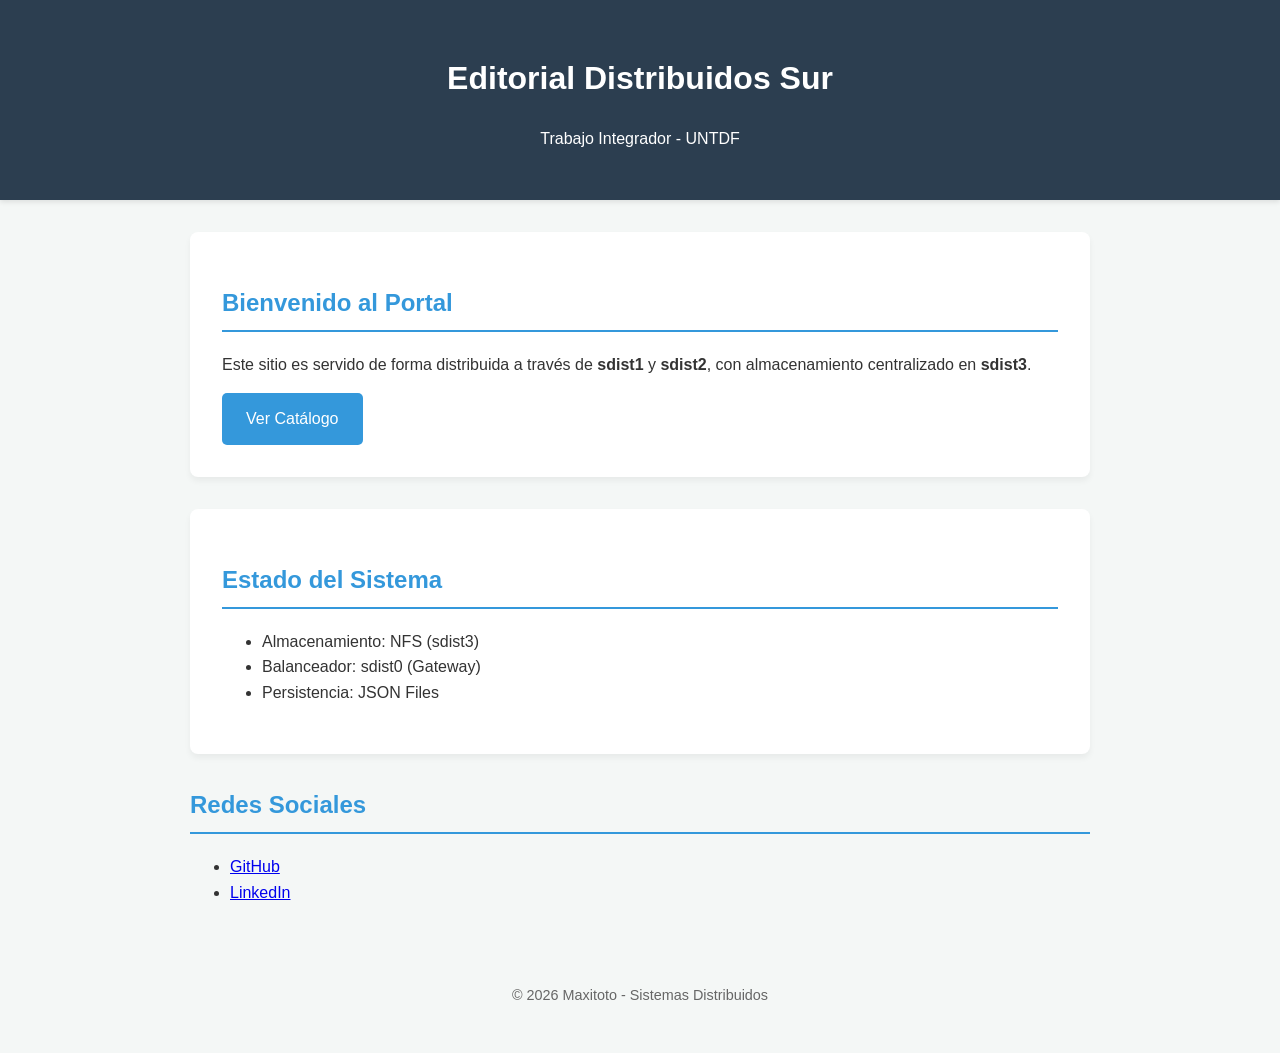
<file: index.html>
<!DOCTYPE html>
<html lang="es">

    <head>
        <meta charset="UTF-8">
        <meta name="viewport" content="width=device-width, initial-scale=1.0">
        <title>Editorial Distribuidos Sur</title>
        <link rel="stylesheet" href="css/styles.css">
    </head>

    <body>

    <header>
        <h1>Editorial Distribuidos Sur</h1>
        <p>Trabajo Integrador - UNTDF</p>
    </header>

    <div class="container">
        <div class="card">
            <h2>Bienvenido al Portal</h2>
            <p>Este sitio es servido de forma distribuida a través de <strong>sdist1</strong> y <strong>sdist2</strong>, con almacenamiento centralizado en <strong>sdist3</strong>.</p>
            <a href="#" class="btn">Ver Catálogo</a>
        </div>

        <div class="card">
            <h2>Estado del Sistema</h2>
            <ul>
                <li>Almacenamiento: NFS (sdist3)</li>
                <li>Balanceador: sdist0 (Gateway)</li>
                <li>Persistencia: JSON Files</li>
            </ul>
        </div>

        <div>
            <h2>Redes Sociales</h2>
            <ul>
                <li><a href="https://github.com/maxitoto" target="_blank">GitHub</a></li>
                <li><a href="https://www.linkedin.com/in/maxitoto/" target="_blank">LinkedIn</a></li>
            </ul>
        </div>
    </div>

    <footer>
        <p>&copy; 2026 Maxitoto - Sistemas Distribuidos</p>
    </footer>

    </body>
</html>
</file>
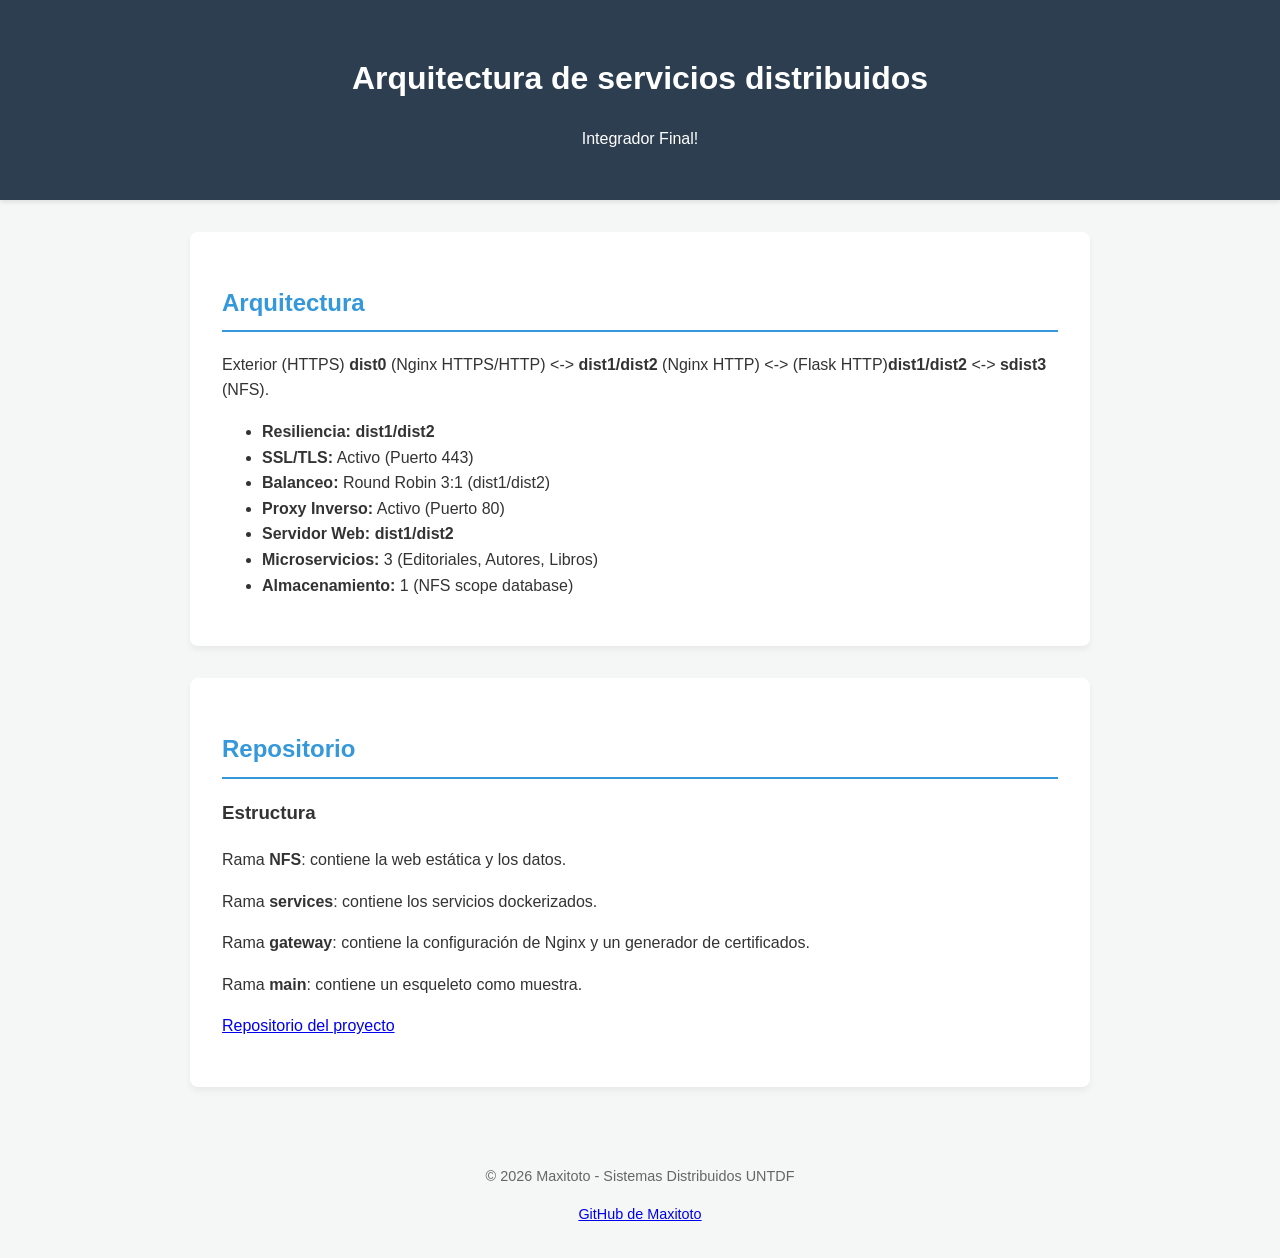
<file: web/index.html>
<!DOCTYPE html>
<html lang="es">

    <head>
        <meta charset="UTF-8">
        <meta name="viewport" content="width=device-width, initial-scale=1.0">
        <link rel="gatito!" href="/static/icon.png">
        <title> Arquitectura de servicios distribuidos </title>
        <link rel="stylesheet" href="/css/styles.css">
    </head>

    <body>

        <header>
            <h1>Arquitectura de servicios distribuidos</h1>
            <p>Integrador Final!</p>
        </header>

        <div class="container">
            
            <div class="card">
                <h2>Arquitectura</h2>
                <p>Exterior (HTTPS) <strong>dist0</strong> (Nginx HTTPS/HTTP) &lt;-&gt; <strong>dist1/dist2</strong> (Nginx HTTP) &lt;-&gt; (Flask HTTP)<strong>dist1/dist2</strong> &lt;-&gt; <strong>sdist3</strong> (NFS).</p>
                <ul>
                    <li><strong>Resiliencia:</strong> <strong>dist1/dist2</strong></li>
                    <li><strong>SSL/TLS:</strong> Activo (Puerto 443)</li>
                    <li><strong>Balanceo:</strong> Round Robin 3:1 (dist1/dist2)</li>
                    <li><strong>Proxy Inverso:</strong> Activo (Puerto 80)</li>
                    <li><strong>Servidor Web:</strong> <strong>dist1/dist2</strong></li>
                    <li><strong>Microservicios:</strong> 3 (Editoriales, Autores, Libros)</li>
                    <li><strong>Almacenamiento:</strong> 1 (NFS scope database)</li>
                </ul>
            </div>

            <div class="card">
                <h2>Repositorio</h2>
                <h3>Estructura</h3>
                <p>Rama <strong>NFS</strong>: contiene la web estática y los datos.</p>
                <p>Rama <strong>services</strong>: contiene los servicios dockerizados.</p>
                <p>Rama <strong>gateway</strong>: contiene la configuración de Nginx y un generador de certificados.</p>
                <p>Rama <strong>main</strong>: contiene un esqueleto como muestra.</p>
                <p><a href="https://github.com/maxitoto/Sistemas-Distribuidos---Integrador-Final" target="_blank">Repositorio del proyecto</a></p>
            </div>

        </div>

        <footer>
            <p>&copy; 2026 Maxitoto - Sistemas Distribuidos UNTDF</p>
            <a href="https://github.com/maxitoto" target="_blank">GitHub de Maxitoto</a>
        </footer>

    </body>
</html>
</file>
<file: css/styles.css>
:root {
    --primary: #2c3e50;
    --secondary: #3498db;
    --accent: #e74c3c;
    --bg: #f4f7f6;
    --text: #333;
}

body {
    font-family: 'Segoe UI', Tahoma, Geneva, Verdana, sans-serif;
    background-color: var(--bg);
    color: var(--text);
    margin: 0;
    line-height: 1.6;
}

header {
    background: var(--primary);
    color: white;
    padding: 2rem;
    text-align: center;
    box-shadow: 0 2px 5px rgba(0,0,0,0.1);
}

.container {
    max-width: 900px;
    margin: 2rem auto;
    padding: 0 1rem;
}

.card {
    background: white;
    border-radius: 8px;
    padding: 2rem;
    margin-bottom: 2rem;
    box-shadow: 0 4px 6px rgba(0,0,0,0.05);
}

h2 {
    color: var(--secondary);
    border-bottom: 2px solid var(--secondary);
    padding-bottom: 0.5rem;
}

.btn {
    display: inline-block;
    background: var(--secondary);
    color: white;
    padding: 0.8rem 1.5rem;
    text-decoration: none;
    border-radius: 5px;
    transition: background 0.3s ease;
}

.btn:hover {
    background: #2980b9;
}

footer {
    text-align: center;
    padding: 2rem;
    font-size: 0.9rem;
    color: #666;
}
</file>
